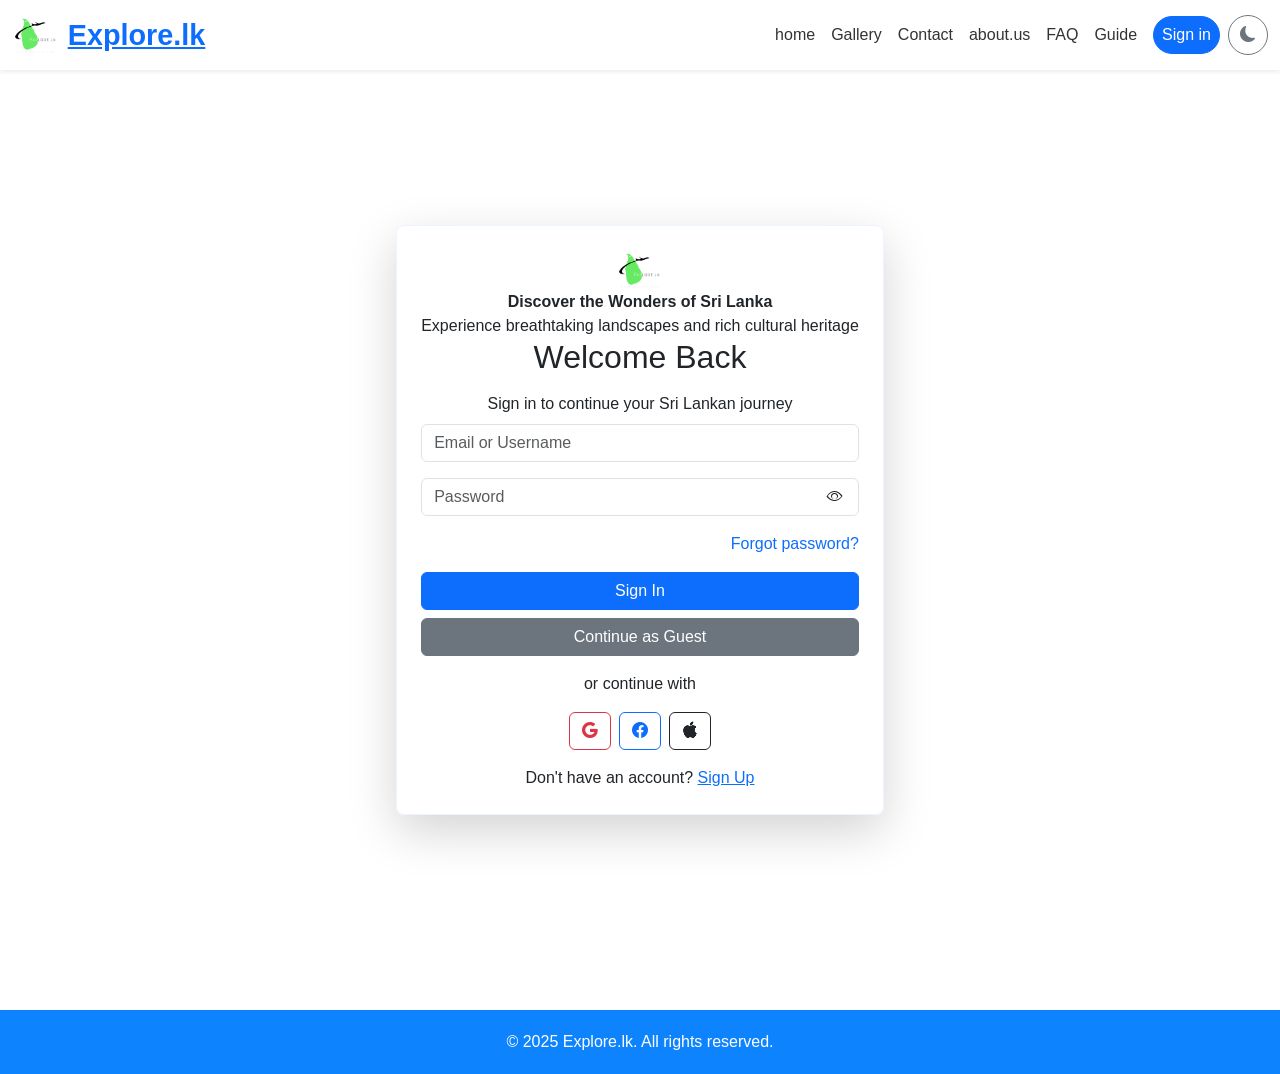
<file: Explore.lk (7)/Explore.lk/login.html>
<!DOCTYPE html>
<html lang="en">
<head>
  <meta charset="UTF-8">
  <meta name="viewport" content="width=device-width, initial-scale=1.0">
  <title>Explore.lk - See Sri Lanka Differently</title>
  <link href="https://cdn.jsdelivr.net/npm/bootstrap@5.3.0/dist/css/bootstrap.min.css" rel="stylesheet">
  <link href="https://cdn.jsdelivr.net/npm/bootstrap-icons@1.10.5/font/bootstrap-icons.css" rel="stylesheet">
  <link href="https://cdn.jsdelivr.net/npm/aos@2.3.4/dist/aos.css" rel="stylesheet">
  <link rel="stylesheet" href="assets/css/style.css">
</head>
<body class="login-page">
  <!-- Preloader -->
  <div id="preloader">
    <img src="assets/img/preloader/Explore.lk Logo.png" alt="Logo" class="preloader-logo" />
  </div>
  <script>
    /* Disable right-click */
    document.addEventListener("contextmenu", function(e) {
        e.preventDefault();
    });

    /* Disable copy */
    document.addEventListener("copy", function(e) {
        e.preventDefault();
    });

    /* Disable paste */
    document.addEventListener("paste", function(e) {
        e.preventDefault();
    });

    /* Disable text selection */
    document.addEventListener("selectstart", function(e) {
        e.preventDefault();
    });

    /* Disable image dragging */
    document.addEventListener("dragstart", function(e) {
        if (e.target.tagName === "IMG") {
            e.preventDefault();
        }
    });

    /* Disable link dragging */
    document.addEventListener("dragstart", function(e) {
        if (e.target.tagName === "A") {
            e.preventDefault();
        }
    });

    /* Ensure default cursor on all elements and pointer cursor on clickable elements */
    document.addEventListener("mouseover", function(e) {
        if (["A", "BUTTON", "IMG", "INPUT", "I"].includes(e.target.tagName)) {
            e.target.style.cursor = "pointer";
        } else {
            e.target.style.cursor = "default";
        }
    });
   </script>
   
<!-- Header -->
<header class="shadow-sm fixed-top">
  <nav class="navbar navbar-expand-md navbar-light">
    <div class="container-fluid">
      <div class="d-flex align-items-center gap-2">
        <div class="logo-wrapper position-relative">
          <a href="index.html">
            <img src="assets/img/logos/logo-light.png" alt="Logo" class="nav-logo light-logo">
            <img src="assets/img/logos/logo-dark.png" alt="Logo" class="nav-logo dark-logo">
          </a>
          
          
        </div>
          <a href="index.html">
          <h1 class="site-title text-primary fw-bold m-0">Explore.lk</h1>
          </a>
        </div>

        <button class="navbar-toggler" type="button" data-bs-toggle="collapse" data-bs-target="#navbarNav">
          <span class="navbar-toggler-icon"></span>
        </button>

        <div class="collapse navbar-collapse justify-content-end" id="navbarNav">
          <ul class="navbar-nav align-items-center">
           <li class="nav-item">
              <a href="index.html" class="nav-link">home</a>
            </li>
            <li class="nav-item">
              <a href="gallery.html" class="nav-link">Gallery</a>
            </li>
            <li class="nav-item">
              <a href="contact.html" class="nav-link">Contact</a>
            </li>
            </li>
            <li class="nav-item">
              <a href="about.html" class="nav-link">about.us</a>
            </li>
            <li class="nav-item">
                <a href="index.html#faq" class="nav-link">FAQ</a>
            </li>
            <li class="nav-item">
                <a href="index.html#guide" class="nav-link">Guide</a>
            </li>
          <li class="nav-link">
              <a href="login.html" class="btn btn-primary rounded-pill px-2">Sign in</a>
            </li>
            
            <li class="nav-item" id="navbarProfile"></li> <!-- Add this line -->
          <div class="header-actions">
          <button id="darkModeToggle" class="btn btn-outline-secondary rounded-circle" title="Toggle dark mode">
            <i class="bi bi-moon-fill" id="darkIcon"></i>
          </button>
          </ul>
        </div>
      </div>
    </nav>
  </header>
  
  
  <!-- Sign Up Form Section -->
  <main class="signup-container d-flex justify-content-center align-items-center min-vh-100">
    <div class="signup-card p-4 shadow-lg rounded-3">
      
      
      <!-- Login Image / Caption -->
      <div class="logo-wrapper position-relative d-flex justify-content-center align-items-center flex-column">
          <img src="assets/img/logos/logo-light.png" alt="Logo" class="nav-logo light-logo">
          <img src="assets/img/logos/logo-dark.png" alt="Logo" class="nav-logo dark-logo">
        <div class="image-caption fw-bold">Discover the Wonders of Sri Lanka</div>
        <div class="image-caption fw">Experience breathtaking landscapes and rich cultural heritage</div>
      </div>

      <!-- Login Form -->
      <div class="login-form">
        <h2 class="login-title mb-3 text-center">Welcome Back</h2>
        <p class="login-title mb-2 text-center">Sign in to continue your Sri Lankan journey</p>

        <form id="loginForm">
          <div class="mb-3">
            <input type="text" id="username" name="username" class="form-control" placeholder="Email or Username" required>
          </div>
          <div class="mb-3 position-relative">
            <input type="password" id="password" name="password" class="form-control" placeholder="Password" required>
            <span class="toggle-password position-absolute top-50 end-0 translate-middle-y me-3" id="togglePassword">
              <i class="bi bi-eye"></i>
            </span>
          </div>
          <div class="mb-3 text-end">
            <a href="#" class="text-decoration-none">Forgot password?</a>
          </div>

          <button type="submit" class="btn btn-primary w-100 mb-2">Sign In</button>
          <button type="button" class="btn btn-secondary w-100 mb-3" id="skipButton">Continue as Guest</button>

          <div class="text-center mb-3">or continue with</div>
          <div class="d-flex justify-content-center gap-2 mb-3">
            <button type="button" class="btn btn-outline-danger"><i class="bi bi-google"></i></button>
            <button type="button" class="btn btn-outline-primary"><i class="bi bi-facebook"></i></button>
            <button type="button" class="btn btn-outline-dark"><i class="bi bi-apple"></i></button>
          </div>

          <div class="text-center">
            Don't have an account? <a href="signup.html">Sign Up</a>
          </div>
        </form>
      </div>
    </div>
  </main>
  <!-- Preloader -->

 
  <!-- Footer -->
  <footer>
    <p class="mb-0">&copy; 2025 Explore.lk. All rights reserved.</p>
  </footer>

  <!-- Scroll to top -->
  <button id="scrollToTopBtn">↑</button>

  <!-- Scripts -->
  <script src="https://cdn.jsdelivr.net/npm/bootstrap@5.3.0/dist/js/bootstrap.bundle.min.js"></script>
  <script src="https://cdn.jsdelivr.net/npm/aos@2.3.4/dist/aos.js"></script>
  <script src="assets/js/main.js"></script>
  <script src="https://accounts.google.com/gsi/client" async defer></script>
  <script async defer crossorigin="anonymous" src="https://connect.facebook.net/en_US/sdk.js"></script>
  <script type="text/javascript" src="https://appleid.cdn-apple.com/appleauth/static/jsapi/appleid/1/en_US/appleid.auth.js"></script>

  
  
  
</body>
</html>
</file>
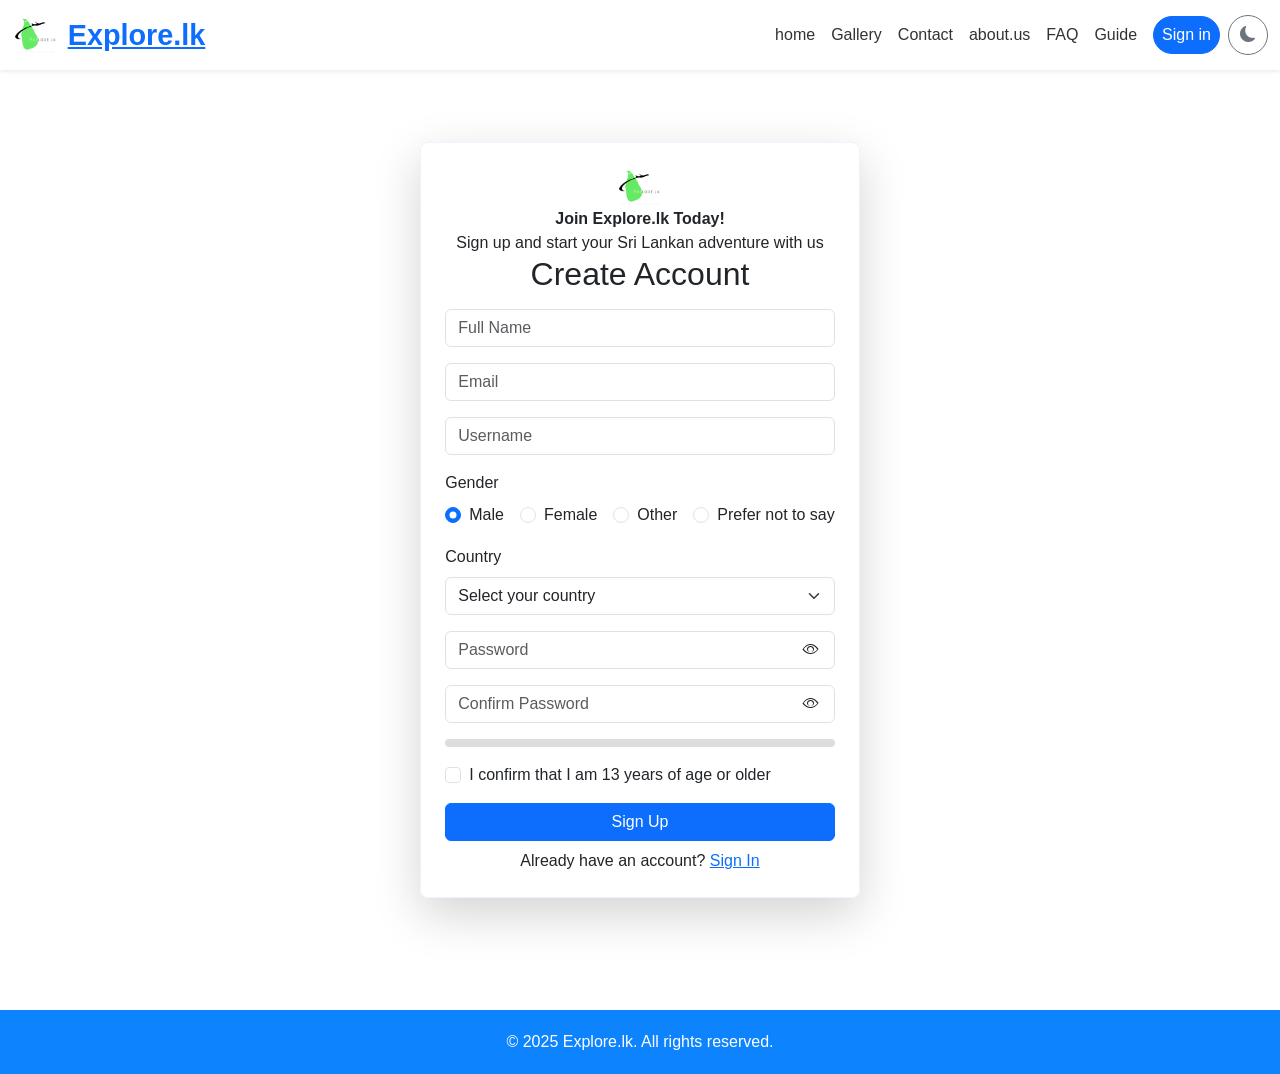
<file: Explore.lk (7)/Explore.lk/signup.html>
<!DOCTYPE html>
<html lang="en">
<head>
  <meta charset="UTF-8">
  <meta name="viewport" content="width=device-width, initial-scale=1.0">
  <title>Explore.lk - See Sri Lanka Differently</title>
  <link href="https://cdn.jsdelivr.net/npm/bootstrap@5.3.0/dist/css/bootstrap.min.css" rel="stylesheet">
  <link href="https://cdn.jsdelivr.net/npm/bootstrap-icons@1.10.5/font/bootstrap-icons.css" rel="stylesheet">
  <link href="https://cdn.jsdelivr.net/npm/aos@2.3.4/dist/aos.css" rel="stylesheet">
  <link rel="stylesheet" href="assets/css/style.css">
</head>
<body class="signup-page">
  <!-- Preloader -->
  <div id="preloader">
    <img src="assets/img/preloader/Explore.lk Logo.png" alt="Logo" class="preloader-logo" />
  </div>

  <script>
    /* Disable right-click */
    document.addEventListener("contextmenu", function(e) {
        e.preventDefault();
    });

    /* Disable copy */
    document.addEventListener("copy", function(e) {
        e.preventDefault();
    });

    /* Disable paste */
    document.addEventListener("paste", function(e) {
        e.preventDefault();
    });

    /* Disable text selection */
    document.addEventListener("selectstart", function(e) {
        e.preventDefault();
    });

    /* Disable image dragging */
    document.addEventListener("dragstart", function(e) {
        if (e.target.tagName === "IMG") {
            e.preventDefault();
        }
    });
 /* Disable right-click */
    document.addEventListener("contextmenu", function(e) {
        e.preventDefault();
    });

    /* Disable copy */
    document.addEventListener("copy", function(e) {
        e.preventDefault();
    });

    /* Disable paste */
    document.addEventListener("paste", function(e) {
        e.preventDefault();
    });

    /* Disable text selection */
    document.addEventListener("selectstart", function(e) {
        e.preventDefault();
    });

    /* Disable image dragging */
    document.addEventListener("dragstart", function(e) {
        if (e.target.tagName === "IMG") {
            e.preventDefault();
        }
    });

    /* Disable link dragging */
    document.addEventListener("dragstart", function(e) {
        if (e.target.tagName === "A") {
            e.preventDefault();
        }
    });

    /* Ensure default cursor on all elements and pointer cursor on clickable elements */
    document.addEventListener("mouseover", function(e) {
        if (["A", "BUTTON", "IMG", "INPUT", "I"].includes(e.target.tagName)) {
            e.target.style.cursor = "pointer";
        } else {
            e.target.style.cursor = "default";
        }
    });
   </script>
   
 <!-- Header -->
<header class="shadow-sm fixed-top">
  <nav class="navbar navbar-expand-md navbar-light">
    <div class="container-fluid">
      <div class="d-flex align-items-center gap-2">
        <div class="logo-wrapper position-relative">
          <a href="index.html">
            <img src="assets/img/logos/logo-light.png" alt="Logo" class="nav-logo light-logo">
            <img src="assets/img/logos/logo-dark.png" alt="Logo" class="nav-logo dark-logo">
          </a>
          
          
        </div>
          <a href="index.html">
          <h1 class="site-title text-primary fw-bold m-0">Explore.lk</h1>
          </a>
        </div>

        <button class="navbar-toggler" type="button" data-bs-toggle="collapse" data-bs-target="#navbarNav">
          <span class="navbar-toggler-icon"></span>
        </button>

        <div class="collapse navbar-collapse justify-content-end" id="navbarNav">
          <ul class="navbar-nav align-items-center">
           <li class="nav-item">
              <a href="index.html" class="nav-link">home</a>
            </li>
            <li class="nav-item">
              <a href="gallery.html" class="nav-link">Gallery</a>
            </li>
            <li class="nav-item">
              <a href="contact.html" class="nav-link">Contact</a>
            </li>
            </li>
            <li class="nav-item">
              <a href="about.html" class="nav-link">about.us</a>
            </li>
            <li class="nav-item">
                <a href="index.html#faq" class="nav-link">FAQ</a>
            </li>
            <li class="nav-item">
                <a href="index.html#guide" class="nav-link">Guide</a>
            </li>
          <li class="nav-link">
              <a href="login.html" class="btn btn-primary rounded-pill px-2">Sign in</a>
            </li>
           
            <li class="nav-item" id="navbarProfile"></li> <!-- Add this line -->
          <div class="header-actions">
          <button id="darkModeToggle" class="btn btn-outline-secondary rounded-circle" title="Toggle dark mode">
            <i class="bi bi-moon-fill" id="darkIcon"></i>
          </button>
          </ul>
        </div>
      </div>
    </nav>
  </header>

  <!-- Sign Up Form Section -->
  <main class="signup-container d-flex justify-content-center align-items-center min-vh-100">
    <div class="signup-card p-4 shadow-lg rounded-3">
      <div class="logo-wrapper position-relative d-flex justify-content-center align-items-center flex-column">
        <img src="assets/img/logos/logo-light.png" alt="Logo" class="nav-logo light-logo">
        <img src="assets/img/logos/logo-dark.png" alt="Logo" class="nav-logo dark-logo">
        <div class="image-caption fw-bold">Join Explore.lk Today!</div>
        <div class="image-caption">Sign up and start your Sri Lankan adventure with us</div>
      </div>

      <!-- Sign Up Form -->
      <div class="signup-form">
        <h2 class="signup-title mb-3 text-center">Create Account</h2>

        <form id="signupForm">
          <div class="mb-3">
            <input type="text" id="fullname" name="fullname" class="form-control" placeholder="Full Name" required>
          </div>
          <div class="mb-3">
            <input type="email" id="email" name="email" class="form-control" placeholder="Email" required>
          </div>
          <div class="mb-3">
            <input type="text" id="username" name="username" class="form-control" placeholder="Username" required>
          </div>
          
          <!-- Gender Selection -->
          <div class="mb-3">
            <label class="form-label">Gender</label>
            <div class="d-flex gap-3">
              <div class="form-check">
                <input class="form-check-input" type="radio" name="gender" id="male" value="male" checked>
                <label class="form-check-label" for="male">
                  Male
                </label>
              </div>
              <div class="form-check">
                <input class="form-check-input" type="radio" name="gender" id="female" value="female">
                <label class="form-check-label" for="female">
                  Female
                </label>
              </div>
              <div class="form-check">
                <input class="form-check-input" type="radio" name="gender" id="other" value="other">
                <label class="form-check-label" for="other">
                  Other
                </label>
              </div>
              <div class="form-check">
                <input class="form-check-input" type="radio" name="gender" id="preferNotToSay" value="preferNotToSay">
                <label class="form-check-label" for="preferNotToSay">
                  Prefer not to say
                </label>
              </div>
            </div>
          </div>
          
          <!-- Country Selection -->
          <div class="mb-3">
            <label for="country" class="form-label">Country</label>
            <select class="form-select" id="country" name="country" required>
              <option value="" selected disabled>Select your country</option>
              <option value="Sri Lanka">Sri Lanka</option>
              <option value="India">India</option>
              <option value="United States">United States</option>
              <option value="United Kingdom">United Kingdom</option>
              <option value="Canada">Canada</option>
              <option value="Australia">Australia</option>
              <option value="Germany">Germany</option>
              <option value="France">France</option>
              <option value="Japan">Japan</option>
              <option value="China">China</option>
              <option value="Other">Other</option>
            </select>
          </div>
          
          <div class="mb-3 position-relative">
            <input type="password" id="password" name="password" class="form-control" placeholder="Password" required>
            <span class="toggle-password position-absolute top-50 end-0 translate-middle-y me-3" id="togglePassword">
              <i class="bi bi-eye"></i>
            </span>
          </div>
          <div class="mb-3 position-relative">
            <input type="password" id="confirmPassword" name="confirmPassword" class="form-control" placeholder="Confirm Password" required>
            <span class="toggle-password position-absolute top-50 end-0 translate-middle-y me-3" id="toggleConfirmPassword">
              <i class="bi bi-eye"></i>
            </span>
          </div>

          <!-- Password Strength Meter -->
          <div id="strengthMessage" class="mb-1 small"></div>
          <div id="strengthBar" class="mb-3">
            <div id="strengthFill"></div>
          </div>
          
          <!-- Age Confirmation -->
          <div class="mb-3 form-check">
            <input type="checkbox" class="form-check-input" id="ageConfirm" required>
            <label class="form-check-label" for="ageConfirm">I confirm that I am 13 years of age or older</label>
          </div>

          <button type="submit" class="btn btn-primary w-100 mb-2">Sign Up</button>
          <div class="text-center">
            Already have an account? <a href="login.html">Sign In</a>
          </div>
        </form>
      </div>
    </div>
  </main>

  <!-- Footer -->
  <footer>
    <p class="mb-0">&copy; 2025 Explore.lk. All rights reserved.</p>
  </footer>

  <!-- Scroll to top -->
  <button id="scrollToTopBtn">↑</button>

  <!-- Scripts -->
  <script src="https://cdn.jsdelivr.net/npm/bootstrap@5.3.0/dist/js/bootstrap.bundle.min.js"></script>
  <script src="https://cdn.jsdelivr.net/npm/aos@2.3.4/dist/aos.js"></script>
  <script src="assets/js/main.js"></script>

  <script>
    // ======= PASSWORD VALIDATION =======
    function validatePassword(pass) {
      const strongPattern = /^(?=.*[a-z])(?=.*[A-Z])(?=.*\d)(?=.*[\W_]).{8,}$/;
      return strongPattern.test(pass);
    }

    // ======= SIGNUP FORM HANDLER =======
    document.getElementById('signupForm').addEventListener('submit', function(e) {
      e.preventDefault();
      const fullname = document.getElementById('fullname').value;
      const email = document.getElementById('email').value;
      const username = document.getElementById('username').value;
      const password = document.getElementById('password').value;
      const confirmPassword = document.getElementById('confirmPassword').value;
      const gender = document.querySelector('input[name="gender"]:checked').value;
      const country = document.getElementById('country').value;
      const ageConfirm = document.getElementById('ageConfirm').checked;

      if (!ageConfirm) {
        alert("You must be 13 years or older to create an account.");
        return;
      }

      if (!validatePassword(password)) {
        alert("Password must be at least 8 characters and include uppercase, lowercase, number, and special character.");
        return;
      }

      if (password !== confirmPassword) {
        alert("Passwords do not match!");
        return;
      }

      // Save user in localStorage (demo only, not secure!)
      localStorage.setItem('explorelk_user', JSON.stringify({ 
        fullname, 
        email, 
        username, 
        password,
        gender,
        country
      }));
      
      alert('Signup successful! You can now log in.');
      window.location.href = 'login.html';
    });

    // ======= TOGGLE PASSWORD VISIBILITY =======
    function togglePassword(inputId, toggleId) {
      const input = document.getElementById(inputId);
      const toggle = document.getElementById(toggleId);
      toggle.addEventListener('click', function() {
        if (input.type === "password") {
          input.type = "text";
          toggle.innerHTML = '<i class="bi bi-eye-slash"></i>';
        } else {
          input.type = "password";
          toggle.innerHTML = '<i class="bi bi-eye"></i>';
        }
      });
    }
    togglePassword("password", "togglePassword");
    togglePassword("confirmPassword", "toggleConfirmPassword");

    // ======= PASSWORD STRENGTH METER =======
    document.getElementById("password").addEventListener("input", function () {
      const pass = this.value;
      const fill = document.getElementById("strengthFill");
      const msg = document.getElementById("strengthMessage");

      let strength = 0;
      if (pass.length >= 8) strength++;
      if (/[A-Z]/.test(pass)) strength++;
      if (/[a-z]/.test(pass)) strength++;
      if (/\d/.test(pass)) strength++;
      if (/[\W_]/.test(pass)) strength++;

      if (strength <= 2) {
        fill.style.width = "33%";
        fill.style.background = "red";
        msg.innerText = "Weak password ";
        msg.style.color = "red";
      } else if (strength === 3 || strength === 4) {
        fill.style.width = "66%";
        fill.style.background = "orange";
        msg.innerText = "Medium strength password ";
        msg.style.color = "orange";
      } else if (strength === 5) {
        fill.style.width = "100%";
        fill.style.background = "green";
        msg.innerText = "Strong password ";
        msg.style.color = "green";
      } else {
        fill.style.width = "0%";
        msg.innerText = "";
      }
    });
  </script>

  
</body>
</html>
</file>
<file: Explore.lk (7)/Explore.lk/assets/css/style.css>
/* ===== LOGIN PAGE STYLES ===== */
.login-container button {
  width: 100%;
  padding: 12px;
  background: var(--primary);
  color: #fff;
  border: none;
  border-radius: 8px;
  font-weight: 600;
  cursor: pointer;
  transition: all 0.3s ease;
}

.login-container button:hover {
  background: #0a6bc7;
  transform: translateY(-2px);
}


body.dark-mode .login-container {
  background: var(--card-dark);
  color: var(--text-light);
  box-shadow: 0 8px 25px rgba(13,131,253,0.4);
  border: 1px solid var(--primary);
}

.login-container h2 {
  color: var(--primary);
  margin-bottom: 25px;
}

.login-container input {
  width: 100%;
  padding: 12px 15px;
  margin-bottom: 20px;
  border-radius: 8px;
  border: 1px solid #ccc;
  transition: all 0.3s ease;
}

body.dark-mode .login-container input {
  background: #3b3939;
  border-color: #000000;
  color: var(--text-light);
}

.login-container input:focus {
  border-color: var(--primary);
  box-shadow: 0 0 0 3px rgba(13,131,253,0.1);
}

body.dark-mode .login-container input:focus {
  box-shadow: 0 0 0 3px rgba(13,131,253,0.2);
}

.login-container button {
  width: 100%;
  padding: 12px;
  background: var(--primary);
  color: #fff;
  border: none;
  border-radius: 8px;
  font-weight: 600;
  cursor: pointer;
  transition: all 0.3s ease;
}

.login-container button:hover {
  background: #0a6bc7;
  transform: translateY(-2px);
}

.login-container .signup-link {
  margin-top: 15px;
  font-size: 14px;
}

.login-container .signup-link a {
  color: var(--primary);
  text-decoration: none;
}

.login-container .signup-link a:hover {
  text-decoration: underline;
}

/* Responsive */
@media (max-width: 767.98px) {
  .login-container {
    margin: 50px 20px;
    padding: 30px;
  }
}

/* ===== GLOBAL STYLES ===== */
:root {
  --primary: #0d83fd;
  --dark-bg: #121212;
  --light-bg: #f8f9fa;
  --card-dark: #302c2c;
  --text-light: #f1f1f1;
}

body {
  padding-top: 70px;
  background-color: #fff;
  font-family: 'Segoe UI', Tahoma, Geneva, Verdana, sans-serif;
  transition: background-color 0.3s ease;
}

body.dark-mode {
  background-color: var(--dark-bg);
  color: var(--text-light);
}

/* Preloader */
#preloader {
  position: fixed;
  width: 100%;
  height: 100vh;
  background: #fff;
  z-index: 9999;
  display: flex;
  align-items: center;
  justify-content: center;
  transition: opacity 0.6s ease;
}

.preloader-logo {
  width: 120px;
  animation: pulse 1.5s infinite ease-in-out;
}

@keyframes pulse {
  0%, 100% { transform: scale(1); opacity: 1; }
  50% { transform: scale(1.1); opacity: 0.6; }
}

/* Header */
header {
  position: fixed;
  top: 0;
  left: 0;
  width: 100%;
  background-color: rgba(255, 255, 255, 0.7);
  backdrop-filter: blur(5px);
  z-index: 1000;
  box-shadow: 0 2px 10px rgba(0,0,0,0.1);
}

body.dark-mode header {
  background-color: rgba(0, 0, 0, 0.5);
}

.site-title {
  font-size: 1.8rem;
  font-weight: 700;
  color: var(--primary);
  margin: 0;
}

.nav-link {
  color: #333;
  font-weight: 500;
  padding: 8px 15px;
  border-radius: 20px;
  transition: all 0.3s ease;
}

body.dark-mode .nav-link {
  color: #ddd;
}

.nav-link:hover, .nav-link.active {
  background-color: var(--primary);
  color: white !important;
}

/* ...existing header styles... */

#darkModeToggle {
  width: 40px;
  height: 40px;
  display: flex;
  align-items: center;
  justify-content: center;
}

/* ===== LOGIN BUTTON IN HEADER ===== */
.header-actions {
  display: flex;
  align-items: center;
  gap: 15px;
  margin-left: auto;
}

.header-login-btn {
  background: var(--primary);
  color: #fff;
  border: none;
  border-radius: 20px;
  padding: 8px 22px;
  font-weight: 600;
  cursor: pointer;
  transition: background 0.3s, transform 0.3s;
  font-size: 1rem;
  margin-left: 10px;
  box-shadow: 0 2px 8px rgba(13,131,253,0.08);
}

.header-login-btn:hover {
  background: #0a6bc7;
  transform: translateY(-2px);
}

body.dark-mode .header-login-btn {
  background: #0d83fd;
  color: #fff;
  border: 1px solid #fff;
}

body.dark-mode .header-login-btn:hover {
  background: #0a6bc7;
  color: #fff;
}

/* ...rest of your CSS... */

/* Footer */
footer {
  background: var(--primary);
  color: white;
  text-align: center;
  padding: 20px;
  margin-top: 40px;
}

/* Scroll to Top */
#scrollToTopBtn {
  position: fixed;
  bottom: 30px;
  right: 30px;
  background: var(--primary);
  color: white;
  border: none;
  border-radius: 50%;
  width: 45px;
  height: 45px;
  font-size: 22px;
  display: none;
  z-index: 999;
  box-shadow: 0 4px 10px rgba(0,0,0,0.2);
  cursor: pointer;
}

/* ===== HOMEPAGE STYLES ===== */
/* Carousel */
.carousel-section {
  margin-top: 0;
}

.carousel-item img {
  height: 600px;
  object-fit: cover;
  width: 100%;
}

@media (max-width: 767.98px) {
  .carousel-item img {
    height: auto;
    max-height: 100vh;
    object-fit: contain;
  }
}

.carousel-caption {
  text-align: center;
}

@media (min-width: 768px) {
  .carousel-caption {
    text-align: left;
    left: 5%;
  }
}

.carousel-caption h5 {
  background: rgba(0, 0, 0, 0.5);
  color: #fff;
  display: inline-block;
  padding: 10px 20px;
  border-radius: 25px;
  font-size: 1.5rem;
}

@media (max-width: 767.98px) {
  .carousel-caption h5 {
    font-size: 1rem;
    padding: 6px 12px;
  }
}

/* Carousel indicators */
.carousel-indicators [data-bs-target] {
  position: relative;
  width: 60px;
  height: 6px;
  border: none;
  border-radius: 24px;
  background: transparent;
}

.carousel-indicators [data-bs-target] span {
  content: "";
  position: absolute;
  top: 0;
  left: 0;
  width: 0;
  height: 100%;
  background: var(--primary);
  border-radius: inherit;
  transition: width 0.3s ease;
}

/* Tours Section */
.tours-section {
  padding: 80px 0;
}

.section-title {
  text-align: center;
  margin-bottom: 40px;
  color: var(--primary);
  position: relative;
  padding-bottom: 15px;
}

.section-title:after {
  content: '';
  position: absolute;
  bottom: 0;
  left: 50%;
  transform: translateX(-50%);
  width: 80px;
  height: 3px;
  background: var(--primary);
  border-radius: 2px;
}

.card {
  transition: transform 0.3s ease;
  height: 100%;
}

.card:hover {
  transform: translateY(-10px);
}

.card-img-top {
  height: 250px;
  object-fit: cover;
}

/* FAQ Section */
.accordion-button:not(.collapsed) {
  background-color: var(--primary);
  color: white;
}

/* Guide Section */
.guide-section {
  padding: 80px 0;
  background: var(--light-bg);
}

body.dark-mode .guide-section {
  background: #282626;
}

/* ===== GALLERY PAGE STYLES ===== */
.gallery-section {
  padding: 80px 0;
}

.gallery-filters {
  display: flex;
  justify-content: center;
  flex-wrap: wrap;
  gap: 10px;
  margin-bottom: 30px;
}

.gallery-filter-btn {
  background: transparent;
  border: 1px solid var(--primary);
  color: var(--primary);
  padding: 8px 20px;
  border-radius: 30px;
  transition: all 0.3s ease;
  font-weight: 500;
  cursor: pointer;
}

.gallery-filter-btn.active, 
.gallery-filter-btn:hover {
  background: var(--primary);
  color: white;
}

.gallery-grid {
  display: grid;
  grid-template-columns: repeat(auto-fill, minmax(300px, 1fr));
  gap: 25px;
}

.gallery-item {
  position: relative;
  border-radius: 10px;
  overflow: hidden;
  box-shadow: 0 5px 15px rgba(0,0,0,0.1);
  aspect-ratio: 4/3;
  transition: transform 0.3s ease;
}

.gallery-item:hover {
  transform: translateY(-10px);
}

.gallery-item img {
  width: 100%;
  height: 100%;
  object-fit: cover;
  display: block;
}

.gallery-overlay {
  position: absolute;
  top: 0;
  left: 0;
  width: 100%;
  height: 100%;
  background: rgba(0, 0, 0, 0.7);
  display: flex;
  flex-direction: column;
  justify-content: flex-end;
  padding: 20px;
  opacity: 0;
  transition: opacity 0.3s ease;
}

.gallery-item:hover .gallery-overlay {
  opacity: 1;
}

.gallery-title {
  color: white;
  font-size: 1.2rem;
  font-weight: 600;
  margin-bottom: 8px;
}

.gallery-description {
  color: #ddd;
  font-size: 0.9rem;
}

/* ===== CONTACT PAGE STYLES ===== */
.contact-section {
  padding: 80px 0;
}

.contact-container {
  max-width: 800px;
  margin: 0 auto;
  background: white;
  border-radius: 15px;
  overflow: hidden;
  box-shadow: 0 10px 30px rgba(0,0,0,0.1);
  padding: 30px;
}

body.dark-mode .contact-container {
  background: var(--card-dark);
}

.contact-header {
  text-align: center;
  margin-bottom: 30px;
}

.contact-methods {
  display: flex;
  flex-direction: column;
  gap: 30px;
  margin-bottom: 30px;
}

.contact-card {
  background: var(--light-bg);
  border-radius: 10px;
  padding: 25px;
  display: flex;
  flex-direction: column;
  align-items: center;
  text-align: center;
  transition: transform 0.3s ease;
}

body.dark-mode .contact-card {
  background: rgba(255,255,255,0.05);
}

.contact-card:hover {
  transform: translateY(-5px);
  box-shadow: 0 5px 15px rgba(13, 131, 253, 0.2);
}

.contact-icon {
  width: 70px;
  height: 70px;
  background: rgba(13, 131, 253, 0.1);
  border-radius: 50%;
  display: flex;
  align-items: center;
  justify-content: center;
  margin-bottom: 20px;
  font-size: 30px;
  color: var(--primary);
}

.contact-title {
  font-size: 1.3rem;
  margin-bottom: 10px;
  color: var(--primary);
}

.contact-description {
  margin-bottom: 20px;
  color: #666;
}

body.dark-mode .contact-description {
  color: #ccc;
}

.btn-contact {
  background: var(--primary);
  color: white;
  padding: 10px 25px;
  border-radius: 30px;
  display: inline-flex;
  align-items: center;
  gap: 8px;
  font-weight: 500;
  text-decoration: none;
  transition: all 0.3s ease;
}

.btn-contact:hover {
  background: #0a6bc7;
  color: white;
  transform: translateY(-3px);
}

.contact-form .form-control {
  padding: 12px 15px;
  margin-bottom: 20px;
  border: 1px solid #ddd;
  border-radius: 5px;
  transition: all 0.3s ease;
}

body.dark-mode .contact-form .form-control {
  background: #333;
  border-color: #444;
  color: #f1f1f1;
}

.contact-form .form-control:focus {
  border-color: var(--primary);
  box-shadow: 0 0 0 3px rgba(13, 131, 253, 0.1);
}

body.dark-mode .contact-form .form-control:focus {
  box-shadow: 0 0 0 3px rgba(13, 131, 253, 0.2);
}

.contact-form textarea.form-control {
  min-height: 150px;
  resize: vertical;
}

.btn-submit {
  background: var(--primary);
  color: white;
  padding: 12px 30px;
  border: none;
  border-radius: 30px;
  font-weight: 600;
  transition: all 0.3s ease;
}

.btn-submit:hover {
  background: #0a6bc7;
  transform: translateY(-3px);
}

/* ===== ABOUT BOX STYLES ===== */
/* About Boxes */
.about-box {
  background: #fff;
  color: #0d83fd;
  padding: 40px; /* bigger padding */
  border-radius: 10px;
  box-shadow: 0 8px 20px rgba(0,0,0,0.15); /* stronger shadow */
  transition: all 0.3s ease;
  font-size: 1.1rem; /* slightly bigger text */
}

body.dark-mode .about-box {
  background: #000000;
  color: #0d83fd;
  border: 1px solid #0d83fd;
  box-shadow: 0 8px 25px rgba(13,131,253,0.4); /* glowing effect */
}

/* Headers inside boxes */
.about-box h3 {
  color: inherit;
  font-size: 1.5rem; /* bigger heading */
  margin-bottom: 15px;
}

/* Team Section */
.team-member {
  background: #222; /* darker background for contrast */
  border-radius: 12px;
  box-shadow: 0 6px 18px rgba(0,0,0,0.25);
  transition: transform 0.3s ease, box-shadow 0.3s ease;
  padding: 20px;
}

body.dark-mode .team-member {
  background: #111; 
  box-shadow: 0 6px 20px rgba(13,131,253,0.5); /* subtle blue glow */
}

.team-member:hover {
  transform: translateY(-5px);
  box-shadow: 0 10px 30px rgba(13,131,253,0.6);
}

.team-member img {
  width: 120px; /* slightly bigger profile pics */
  height: 120px;
  border-radius: 50%;
  margin-bottom: 15px;
}
@media (prefers-color-scheme: dark) {
  .member-card {
    background-color: #000; /* black background */
    color: #000000;            /* white text for contrast */
  }

  .member-card .role {
    color: #000000; /* optional: slightly dimmed text for roles */
  }
}



/* Responsive adjustments */
@media (max-width: 767.98px) {
  .gallery-grid {
    grid-template-columns: 1fr;
  }
  
  .contact-methods {
    flex-direction: column;
  }
  
  .section-title {
    font-size: 1.8rem;
  }
  
  .site-title {
    font-size: 1.3rem;
  }
}
img {
  max-width: 100%;
  height: auto;
  display: block;
  transition: transform 0.3s ease;
}

/* For lazy loading */
img.lazy {
  opacity: 0;
  transition: opacity 0.3s ease;
}

img.lazy.loaded {
  opacity: 1;
}

.nav-logo {
  height: 40px;
  width: auto;
}

.light-logo { display: block; }
.dark-logo { display: none; }

body.dark-mode .light-logo { display: none; }
body.dark-mode .dark-logo { display: block; }
* Dark mode styles */
body.dark-mode {
  background-color: #292727;
  color: #f1f1f1;
}

/* Inputs in dark mode */
body.dark-mode input.form-control {
  background-color: #171616;
  color: #fff;
  border-color: #ffffff;
}

body.dark-mode input.form-control::placeholder {
  color: #ffffff;
  
}

/* Change logo visibility */
body.dark-mode .light-logo {
  display: none !important;
}

body.dark-mode .dark-logo {
  display: inline !important;
}

/* ===== Animated Picture Background for Login & Signup ===== */
.login-container, .signup-container  {
  min-height: fit-content;
  background-size: cover;
  background-position: center;
  background-repeat: no-repeat;
  animation: bgSlide 24s linear infinite;
  transition: background-image 1s ease;
}

@keyframes bgSlide {
  0%   { background-image: url('../img/gallery/Mirissa.jpg'); }
  33%  { background-image: url('../img/gallery/Trinco.jpg'); }
  66%  { background-image: url('../img/gallery/Bentota.jpg'); }
  100% { background-image: url('../img/gallery/kandy.jpg'); }
}
.signup-card, .login-card  {
  background: rgba(255, 255, 255, 0.75); /* semi-transparent white */
  backdrop-filter: blur(8px);            /* background blur */
  box-shadow: 0 8px 32px rgba(0,0,0,0.18); /* soft shadow */
  border-radius: 18px;
  border: 1px solid rgba(13, 131, 253, 0.08);
}

/* For dark mode */
body.dark-mode .signup-card, body.dark-mode .login-card ,body.dark-mode .contact-card {
  background: rgba(48, 44, 44, 0.85); /* semi-transparent dark */
  color: #f1f1f1;
  border: 1px solid rgba(13, 131, 253, 0.18);
}
body.dark-mode .signup-card,
body.dark-mode .login-card {
  color: #fff;
}

body.dark-mode .signup-card h2,
body.dark-mode .signup-card label,
body.dark-mode .signup-card p,
body.dark-mode .login-card h2,
body.dark-mode .login-card label,
body.dark-mode .login-card p {
  color: #fff;
}

body.dark-mode .signup-card input,
body.dark-mode .login-card input,
body.dark-mode .signup-card ::placeholder,
body.dark-mode .login-card ::placeholder {
  color: #fff;
}
    /* Strength bar */
    #strengthBar {
      width: 100%;
      height: 8px;
      background: #ddd;
      border-radius: 5px;
    }
    #strengthFill {
      height: 100%;
      width: 0%;
      border-radius: 5px;
      transition: width 0.3s ease, background 0.3s ease;
    }
/* ===== End of file ===== */
/* Futuristic Sidebar (Glassmorphism) */
.sidebar {
  width: 320px;
  height: 100vh;
  position: fixed;
  right: -350px; /* start hidden */
  top: 0;
  background: rgba(255, 255, 255, 0.1);
  backdrop-filter: blur(20px);
  -webkit-backdrop-filter: blur(20px);
  border-left: 1px solid rgba(255, 255, 255, 0.2);
  box-shadow: -5px 0 25px rgba(0, 0, 0, 0.3);
  padding: 30px;
  color: #fff;
  transition: right 0.6s cubic-bezier(0.25, 1, 0.5, 1),
              opacity 0.6s ease;
  opacity: 0;
  z-index: 999;
  border-radius: 30px 0 0 30px;
}

/* Active state (slide in) */
.sidebar.active {
  right: 0;
  opacity: 1;
}

/* Futuristic Headings */
.sidebar h2 {
  font-size: 1.8rem;
  font-weight: 600;
  margin-bottom: 20px;
  color: #fff;
  text-shadow: 0 0 15px rgba(13, 131, 253, 0.8);
}

/* Profile info text */
.sidebar p {
  font-size: 1rem;
  margin: 10px 0;
  color: #f1f1f1;
}

/* Buttons with glowing effect */
.sidebar button {
  width: 100%;
  padding: 12px;
  background: linear-gradient(135deg, #0d83fd, #00c6ff);
  color: white;
  font-size: 1rem;
  border: none;
  border-radius: 15px;
  cursor: pointer;
  transition: all 0.3s ease;
  box-shadow: 0 0 15px rgba(13, 131, 253, 0.6);
}

.sidebar button:hover {
  background: linear-gradient(135deg, #005bb5, #0096ff);
  transform: scale(1.05);
  box-shadow: 0 0 25px rgba(0, 150, 255, 0.9);
}

/* Floating circular profile icon */
#profileIcon {
  position: fixed;
  right: 20px;
  top: 50%;
  transform: translateY(-50%);
  width: 60px;
  height: 60px;
  border-radius: 50%;
  background: rgba(255,255,255,0.1);
  backdrop-filter: blur(15px);
  -webkit-backdrop-filter: blur(15px);
  box-shadow: 0 0 15px rgba(13, 131, 253, 0.6);
  display: flex;
  align-items: center;
  justify-content: center;
  cursor: pointer;
  transition: all 0.3s ease;
  z-index: 1000;
}

#profileIcon:hover {
  transform: translateY(-50%) scale(1.1);
  box-shadow: 0 0 25px rgba(13, 131, 253, 0.9);
}

#profileIcon img {
  width: 50px;
  height: 50px;
  border-radius: 50%;
}

/* Sidebar (frosted glass) */
.sidebar {
  width: 320px;
  height: 100vh;
  position: fixed;
  right: -350px; /* hidden by default */
  top: 0;
  background: rgba(255, 255, 255, 0.1);
  backdrop-filter: blur(20px);
  -webkit-backdrop-filter: blur(20px);
  border-left: 1px solid rgba(255, 255, 255, 0.2);
  box-shadow: -5px 0 25px rgba(0, 0, 0, 0.3);
  padding: 30px;
  color: #fff;
  transition: right 0.6s cubic-bezier(0.25, 1, 0.5, 1), opacity 0.6s ease;
  opacity: 0;
  z-index: 999;
  border-radius: 30px 0 0 30px;
}

.sidebar.active {
  right: 0;
  opacity: 1;
}

.sidebar h2 {
  font-size: 1.8rem;
  font-weight: 600;
  margin-bottom: 20px;
  color: #fff;
  text-shadow: 0 0 15px rgba(13, 131, 253, 0.8);
}

.sidebar p {
  font-size: 1rem;
  margin: 10px 0;
  color: #f1f1f1;
}

.sidebar button {
  width: 100%;
  padding: 12px;
  background: linear-gradient(135deg, #0d83fd, #00c6ff);
  color: white;
  font-size: 1rem;
  border: none;
  border-radius: 15px;
  cursor: pointer;
  transition: all 0.3s ease;
  box-shadow: 0 0 15px rgba(13, 131, 253, 0.6);
}

.sidebar button:hover {
  background: linear-gradient(135deg, #005bb5, #0096ff);
  transform: scale(1.05);
  box-shadow: 0 0 25px rgba(0, 150, 255, 0.9);
}

.contact-background {
  width: 100%;
  min-height: 100vh;
  background: url("../img/bg1.jpg") no-repeat center center/cover;
  animation: contactBG 20s infinite;
}

@keyframes contactBG {
  0%, 25% {
    background: url("../img/gallery/Bentota.jpg") no-repeat center center/cover;
  }
  26%, 50% {
    background: url("../img/gallery/kandy.jpg") no-repeat center center/cover;
  }
  51%, 75% {
    background: url("../img/gallery/Mirissa.jpg") no-repeat center center/cover;
  }
  76%, 100% {
    background: url("../img/gallery/Trinco.jpg") no-repeat center center/cover;
  }
}
</file>
